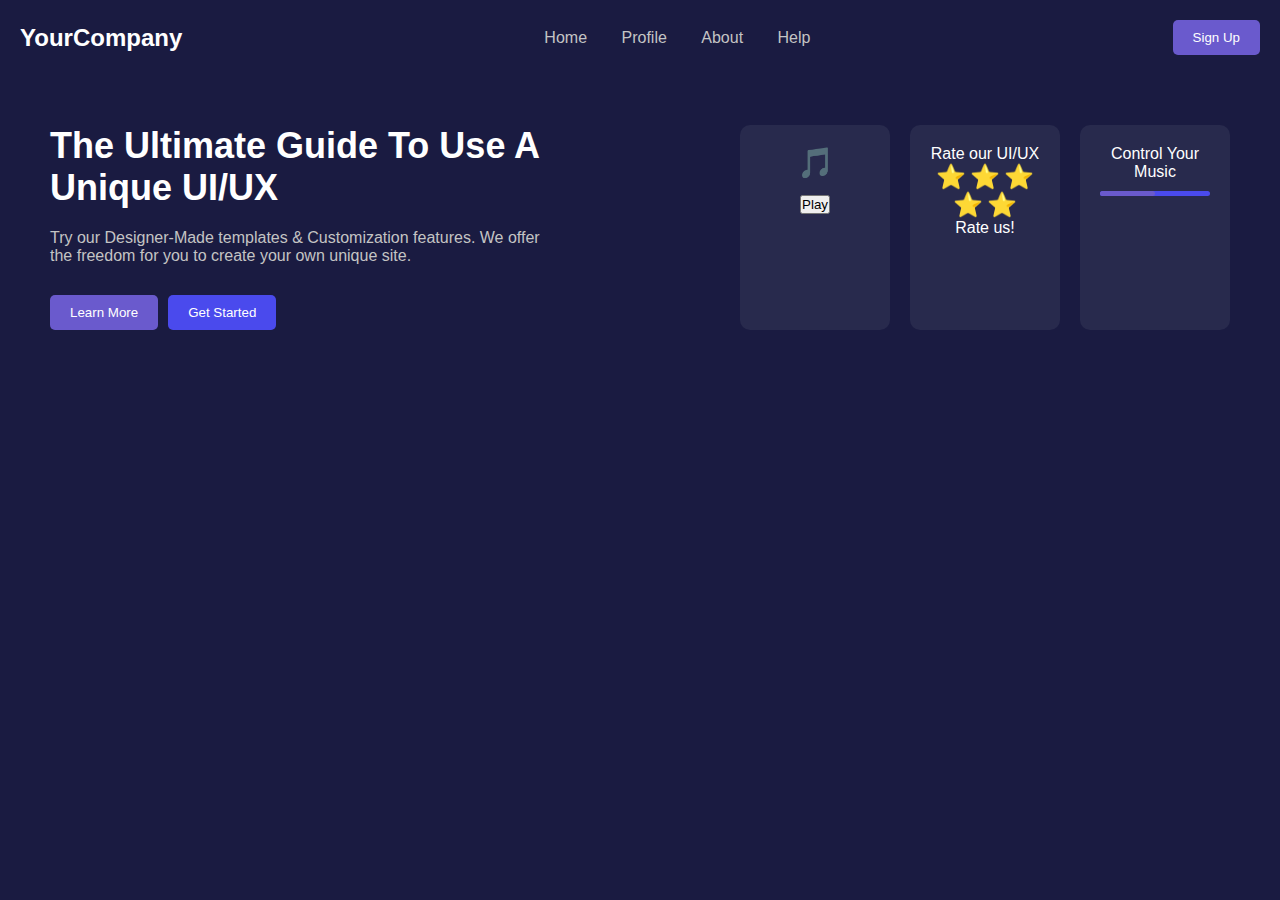
<file: index.html>
<!DOCTYPE html>
<html lang="en">
<head>
  <meta charset="UTF-8">
  <meta name="viewport" content="width=device-width, initial-scale=1.0">
  <title>UI/UX Guide Landing Page</title>
  <link rel="stylesheet" href="styles.css">
</head>
<body>
  <!-- Navigation Bar -->
  <header>
    <div class="navbar">
      <h1>YourCompany</h1>
      <nav>
        <a href="index.html">Home</a>
        <a href="profile.html">Profile</a>
        <a href="about.html">About</a>
        <a href="help.html">Help</a>
      </nav>
      <button class="sign-up">Sign Up</button>
    </div>
  </header>

  <!-- Main Content -->
  <section class="main">
    <div class="text-content">
      <h2>The Ultimate Guide To Use A Unique UI/UX</h2>
      <p>Try our Designer-Made templates & Customization features. We offer the freedom for you to create your own unique site.</p>
      <div class="buttons">
        <button class="learn-more">Learn More</button>
        <button class="get-started">Get Started</button>
      </div>
    </div>

    <!-- Card Section -->
    <div class="card-section">
      <!-- Music Card -->
      <div class="card music-card" onclick="togglePlayPause()">
        <div class="music-icon">🎵</div>
        <button id="playPauseButton">Play</button>
      </div>
      
      <!-- Rating Card -->
      <div class="card rating-card">
        <p>Rate our UI/UX</p>
        <div class="stars">
          <span onclick="rate(1)">⭐</span>
          <span onclick="rate(2)">⭐</span>
          <span onclick="rate(3)">⭐</span>
          <span onclick="rate(4)">⭐</span>
          <span onclick="rate(5)">⭐</span>
        </div>
        <p id="ratingOutput">Rate us!</p>
      </div>

      <!-- Control Card -->
      <div class="card control-card">
        <p>Control Your Music</p>
        <div class="slider" onclick="adjustVolume(event)">
          <div class="progress" id="volumeProgress"></div>
        </div>
      </div>
    </div>
  </section>

  <script src="script.js"></script>
</body>
</html>
</file>
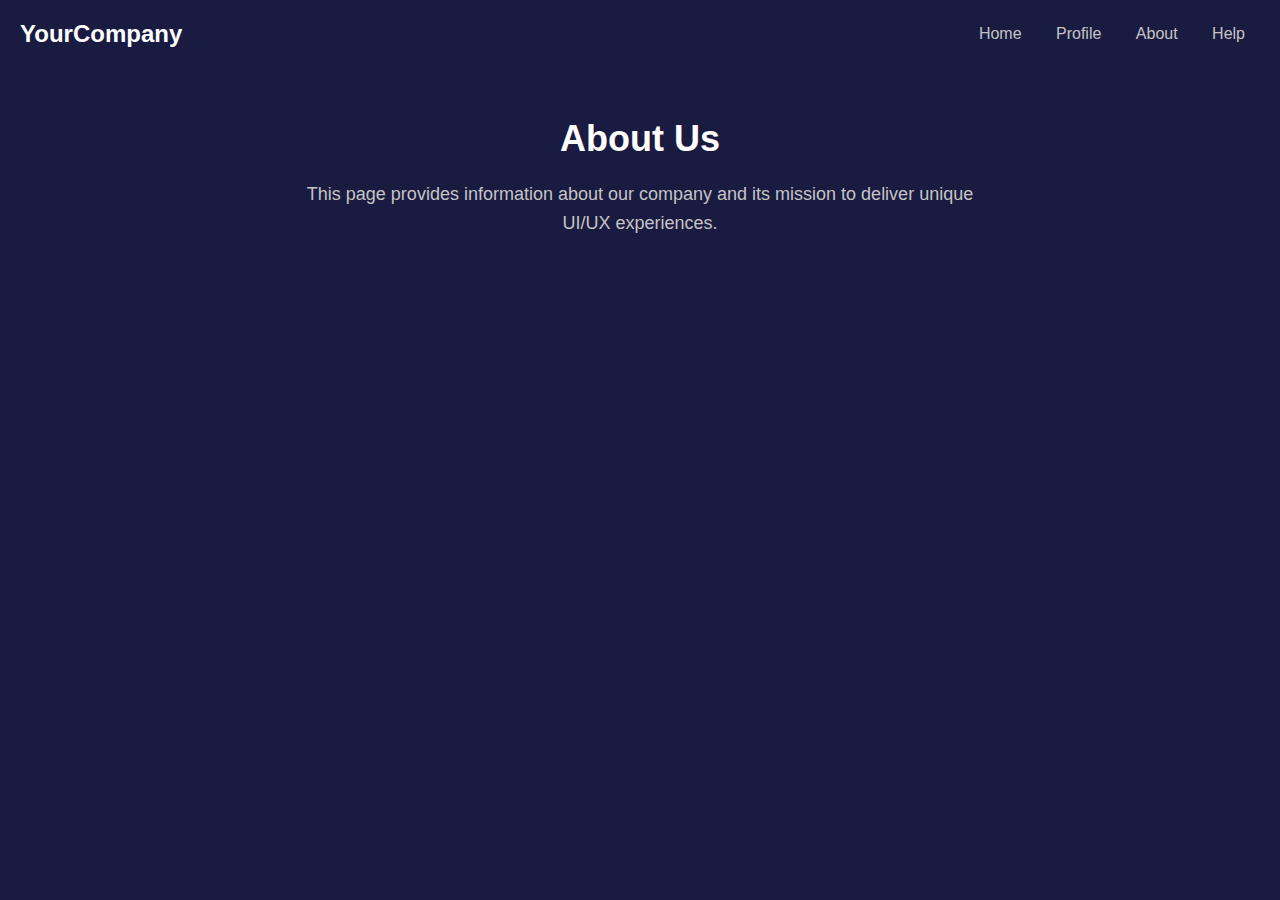
<file: about.html>
<!DOCTYPE html>
<html lang="en">
<head>
  <meta charset="UTF-8">
  <meta name="viewport" content="width=device-width, initial-scale=1.0">
  <title>About</title>
  <link rel="stylesheet" href="styles.css">
</head>
<body>
  <header>
    <div class="navbar">
      <h1>YourCompany</h1>
      <nav>
        <a href="index.html">Home</a>
        <a href="profile.html">Profile</a>
        <a href="about.html">About</a>
        <a href="help.html">Help</a>
      </nav>
    </div>
  </header>

  <section class="main-content">
    <h2>About Us</h2>
    <p>This page provides information about our company and its mission to deliver unique UI/UX experiences.</p>
  </section>
</body>
</html>
</file>
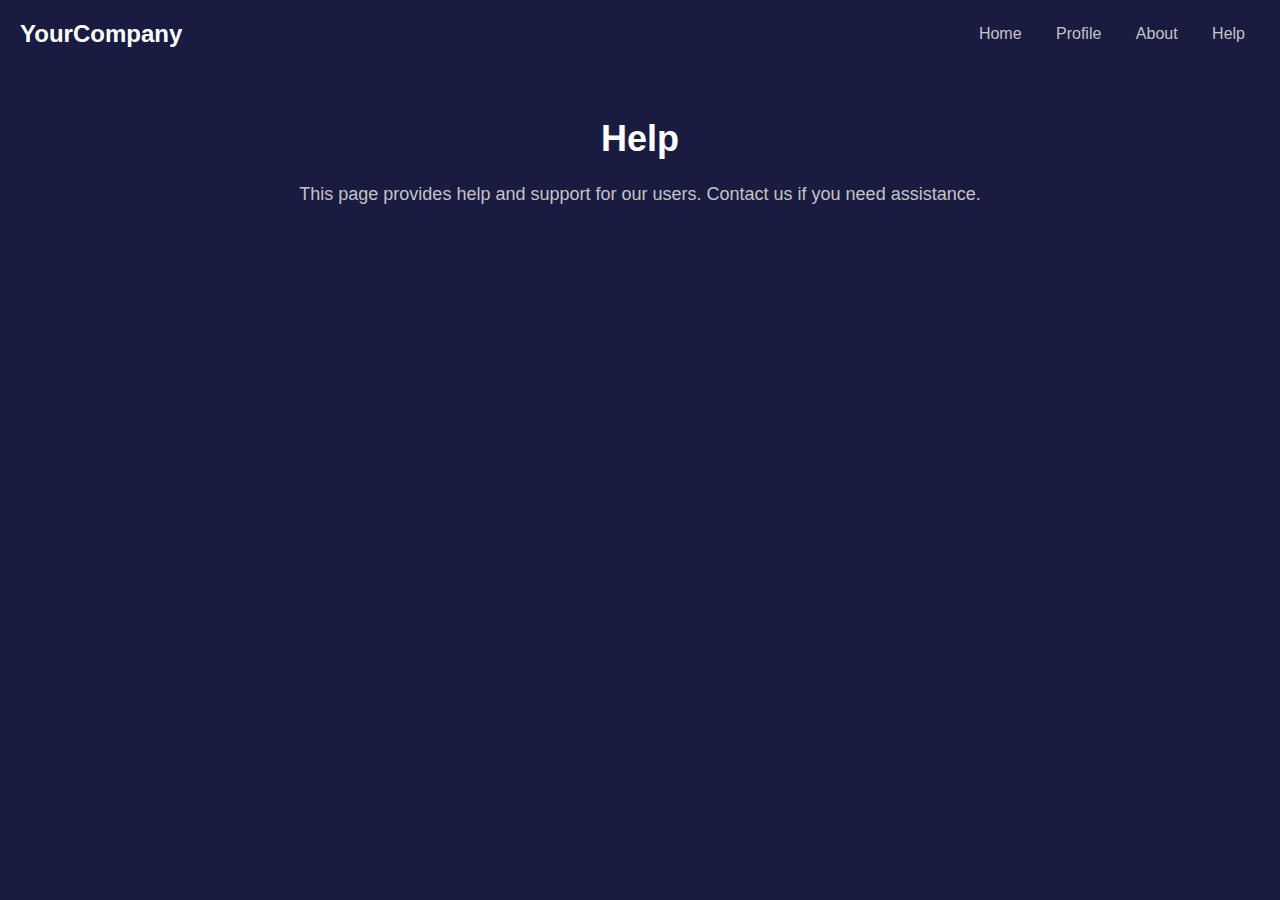
<file: help.html>
<!DOCTYPE html>
<html lang="en">
<head>
  <meta charset="UTF-8">
  <meta name="viewport" content="width=device-width, initial-scale=1.0">
  <title>Help</title>
  <link rel="stylesheet" href="styles.css">
</head>
<body>
  <header>
    <div class="navbar">
      <h1>YourCompany</h1>
      <nav>
        <a href="index.html">Home</a>
        <a href="profile.html">Profile</a>
        <a href="about.html">About</a>
        <a href="help.html">Help</a>
      </nav>
    </div>
  </header>

  <section class="main-content">
    <h2>Help</h2>
    <p>This page provides help and support for our users. Contact us if you need assistance.</p>
  </section>
</body>
</html>
</file>
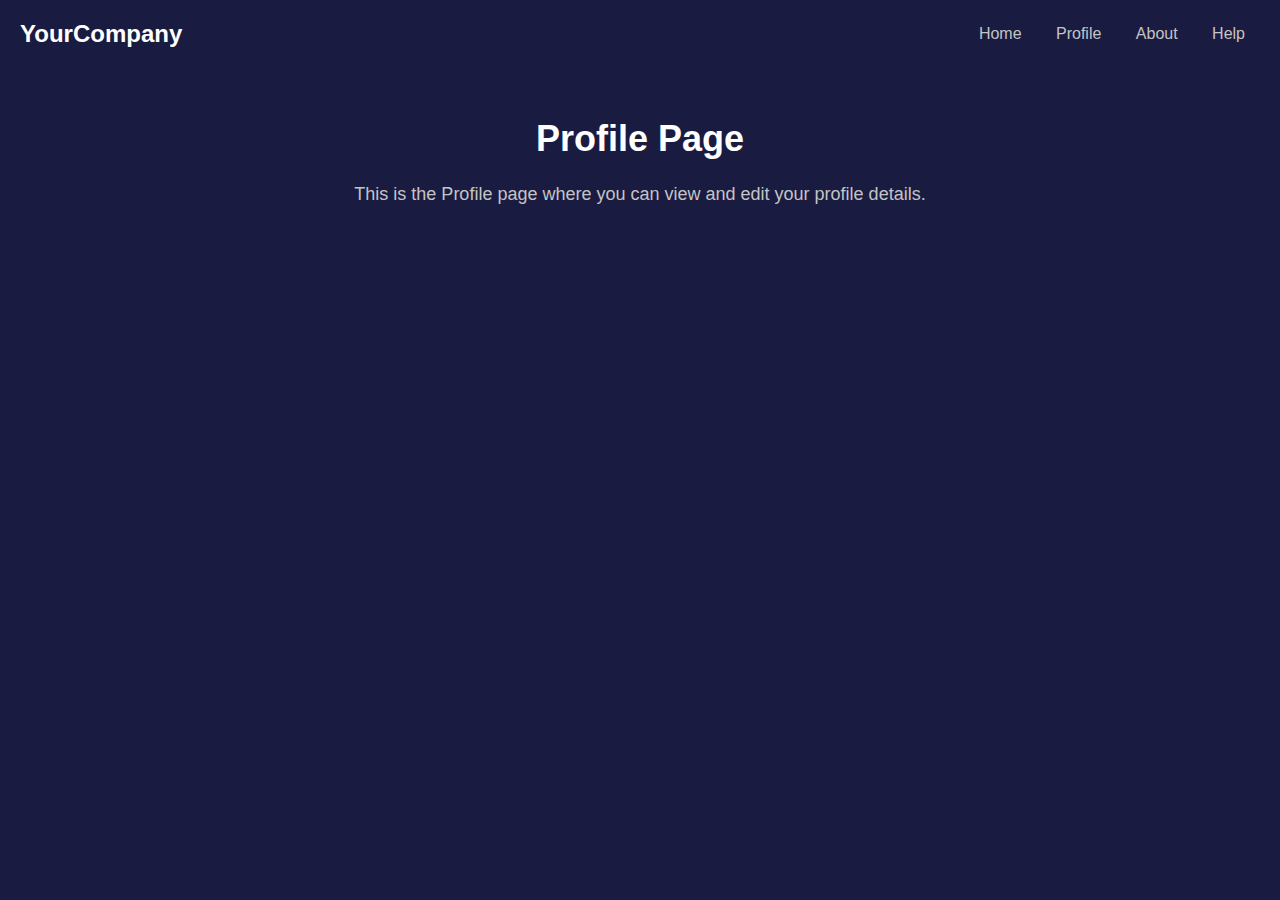
<file: profile.html>
<!DOCTYPE html>
<html lang="en">
<head>
  <meta charset="UTF-8">
  <meta name="viewport" content="width=device-width, initial-scale=1.0">
  <title>Profile</title>
  <link rel="stylesheet" href="styles.css">
</head>
<body>
  <header>
    <div class="navbar">
      <h1>YourCompany</h1>
      <nav>
        <a href="index.html">Home</a>
        <a href="profile.html">Profile</a>
        <a href="about.html">About</a>
        <a href="help.html">Help</a>
      </nav>
    </div>
  </header>

  <section class="main-content">
    <h2>Profile Page</h2>
    <p>This is the Profile page where you can view and edit your profile details.</p>
  </section>
</body>
</html>
</file>
<file: styles.css>
* {
    margin: 0;
    padding: 0;
    box-sizing: border-box;
  }
  
  body {
    font-family: Arial, sans-serif;
    color: #fff;
    background-color: #1a1b41;
  }
  
  /* Navbar */
  .navbar {
    display: flex;
    justify-content: space-between;
    align-items: center;
    padding: 20px;
    background-color: #1a1b41;
  }
  
  .navbar h1 {
    font-size: 24px;
  }
  
  .navbar nav a {
    color: #c4c4c4;
    margin: 0 15px;
    text-decoration: none;
  }
  
  .navbar nav a:hover {
    color: #fff;
  }
  
  .sign-up {
    background-color: #6a5acd;
    border: none;
    padding: 10px 20px;
    color: #fff;
    border-radius: 5px;
    cursor: pointer;
  }
  
  .sign-up:hover {
    background-color: #8a7aff;
  }
  
  /* Main Section for Landing Page */
  .main {
    display: flex;
    justify-content: space-between;
    padding: 50px;
  }
  
  .text-content {
    max-width: 500px;
  }
  
  .text-content h2 {
    font-size: 36px;
    margin-bottom: 20px;
  }
  
  .text-content p {
    color: #c4c4c4;
    margin-bottom: 30px;
  }
  
  .buttons {
    display: flex;
  }
  
  .learn-more,
  .get-started {
    padding: 10px 20px;
    border: none;
    border-radius: 5px;
    cursor: pointer;
    margin-right: 10px;
  }
  
  .learn-more {
    background-color: #6a5acd;
    color: #fff;
  }
  
  .learn-more:hover {
    background-color: #8a7aff;
  }
  
  .get-started {
    background-color: #4a4aed;
    color: #fff;
  }
  
  .get-started:hover {
    background-color: #6a6aff;
  }
  
  /* Card Section */
  .card-section {
    display: flex;
    gap: 20px;
  }
  
  .card {
    width: 150px;
    padding: 20px;
    border-radius: 10px;
    background-color: #282a4d;
    text-align: center;
  }
  
  .music-card {
    display: flex;
    flex-direction: column;
    align-items: center;
  }
  
  .music-icon {
    font-size: 30px;
    margin-bottom: 15px;
  }
  
  .rating-card .stars span {
    font-size: 24px;
    cursor: pointer;
    color: #ffcc00;
  }
  
  .control-card .slider {
    width: 100%;
    height: 5px;
    background-color: #4a4aed;
    border-radius: 5px;
    margin-top: 10px;
    position: relative;
    cursor: pointer;
  }
  
  .control-card .progress {
    width: 50%;
    height: 100%;
    background-color: #6a5acd;
    border-radius: 5px;
  }
  
  /* Profile, About, Help Pages */
  .main-content {
    padding: 50px;
    max-width: 800px;
    margin: 0 auto;
    text-align: center;
  }
  
  .main-content h2 {
    font-size: 36px;
    margin-bottom: 20px;
  }
  
  .main-content p {
    font-size: 18px;
    color: #c4c4c4;
    line-height: 1.6;
  }
</file>
